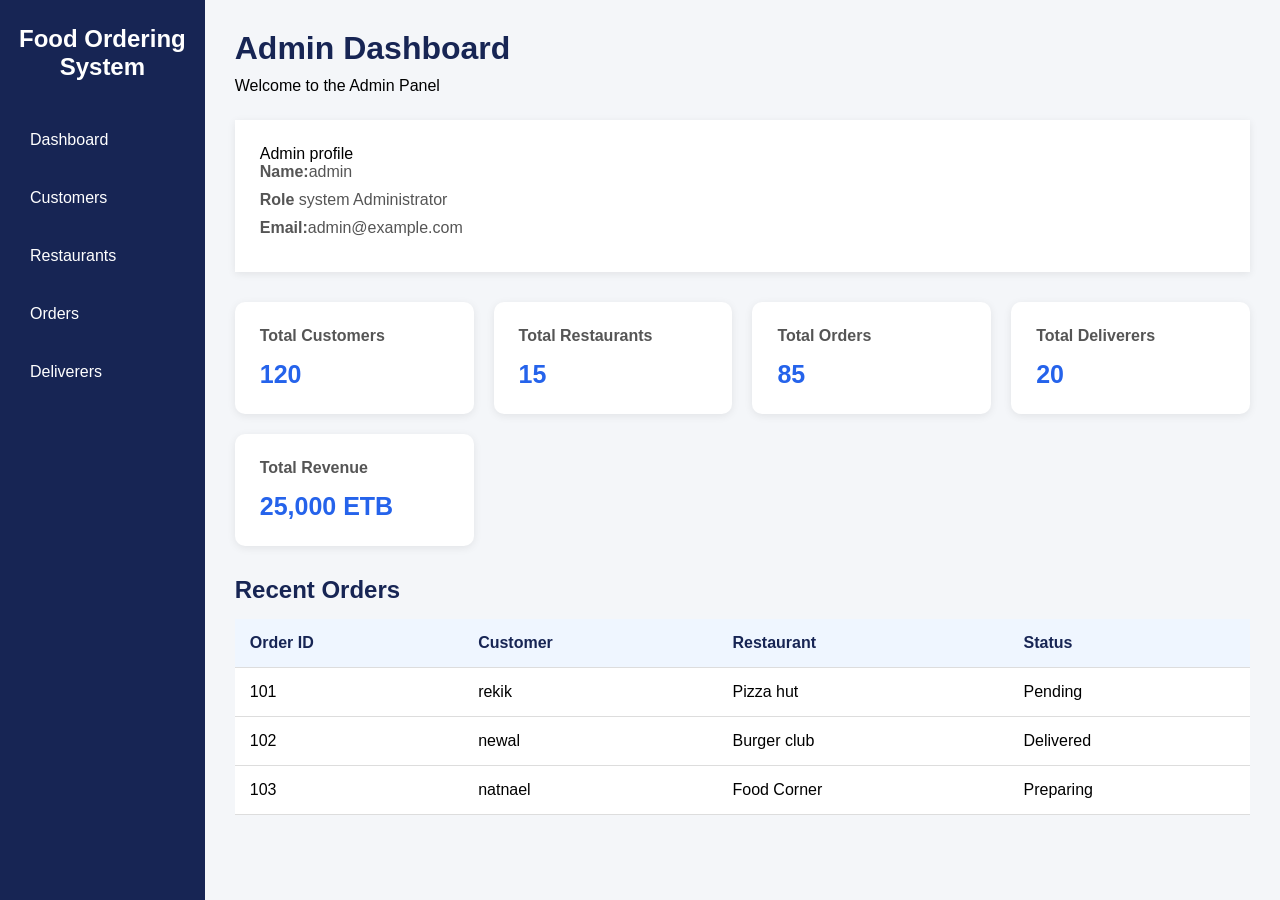
<file: admin/index.html>
<!DOCTYPE html>
<html>
<head>
    <title>Admin Dashboard</title>
    <link rel="stylesheet" href="admin.css">
</head>

<body>

    <div class="sidebar">
        <h2>Food Ordering System</h2>

        <a href="index.html">Dashboard</a>
        <a href="customers.html">Customers</a>
        <a href="restaurants.html">Restaurants</a>
        <a href="orders.html">Orders</a>
        <a href="deliverers.html">Deliverers</a>
    </div>

    <div class="main">

        <h1>Admin Dashboard</h1>
        <p>Welcome to the Admin Panel</p>

        <div class="admin-profile"
            <h2> Admin profile </h2>
            <p><strong>Name:</strong>admin</p>
            <p><strong>Role</strong> system Administrator </p>
            <p><strong>Email:</strong>admin@example.com</p>
        </div>
        
        <div class="cards">

            <div class="card">
                <h3>Total Customers</h3>
                <p>120</p>
            </div>

            <div class="card">
                <h3>Total Restaurants</h3>
                <p>15</p>
            </div>

            <div class="card">
                <h3>Total Orders</h3>
                <p>85</p>
            </div>

            <div class="card">
                <h3>Total Deliverers</h3>
                <p>20</p>
            </div>

            <div class="card">
                <h3>Total Revenue</h3>
                <p>25,000 ETB</p>
            </div>

        </div>

        <h2>Recent Orders</h2>

        <table>
            <tr>
                <th>Order ID</th>
                <th>Customer</th>
                <th>Restaurant</th>
                <th>Status</th>
            </tr>

            <tr>
                <td>101</td>
                <td>rekik</td>
                <td>Pizza hut</td>
                <td>Pending</td>
            </tr>

            <tr>
                <td>102</td>
                <td>newal</td>
                <td>Burger club</td>
                <td>Delivered</td>
            </tr>

            <tr>
                <td>103</td>
                <td>natnael</td>
                <td>Food Corner</td>
                <td>Preparing</td>
            </tr>
        </table>

    </div>

</body>
</html>
</file>
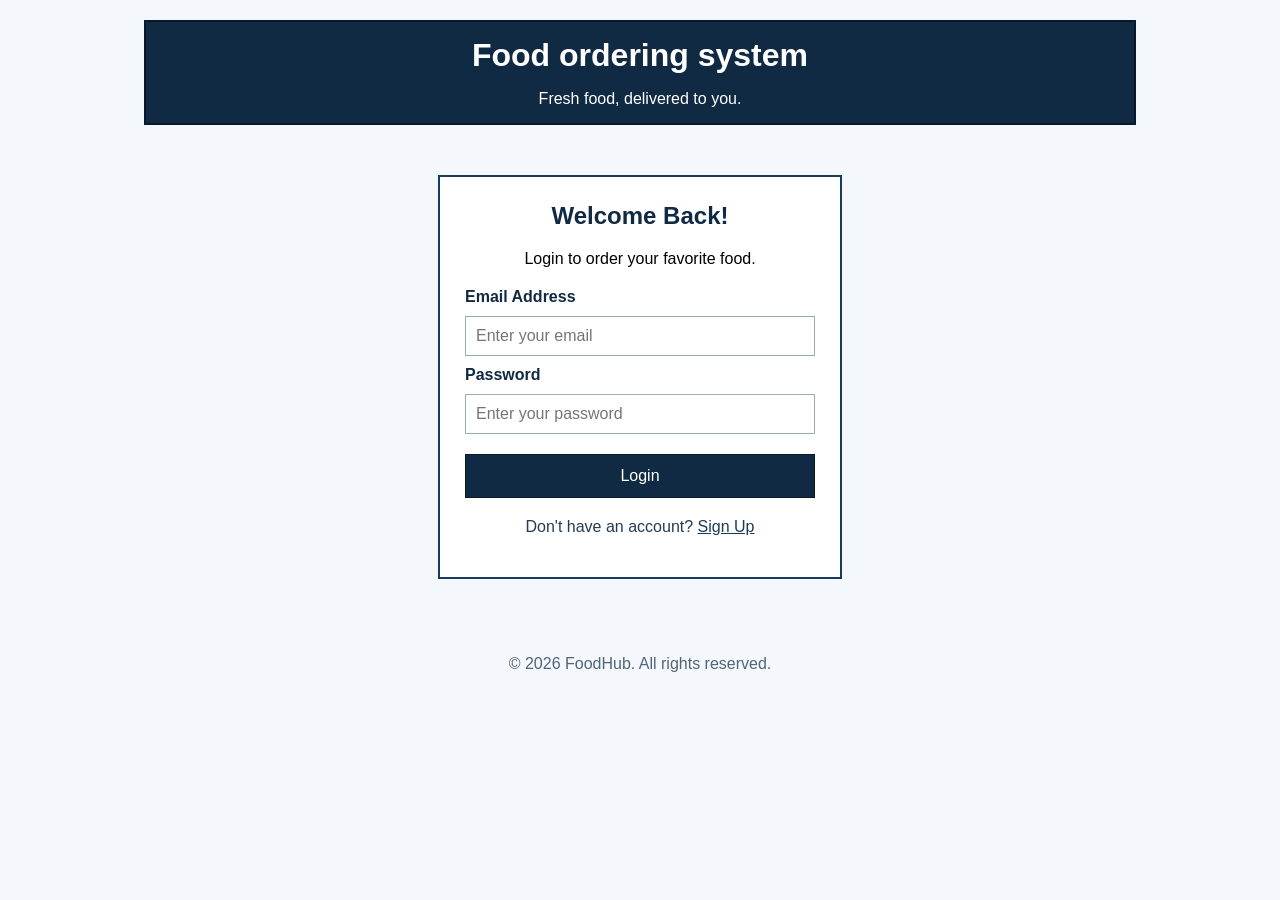
<file: login.html>
<!DOCTYPE html>
<html lang="en">
<head>
    <meta charset="UTF-8">
    <meta name="viewport" content="width=device-width, initial-scale=1.0">
    <title>FoodHub - Login</title>
    <link rel="stylesheet" href="style.css">
</head>
<body>
    <div class="page">
        <header class="header">
            <h1>Food ordering system</h1>
            <p>Fresh food, delivered to you.</p>
        </header>

        <main class="login-container">
            <div class="login-box">
                <h2>Welcome Back!</h2>
                <p class="login-text">Login to order your favorite food.</p>

                <form>
                    <label for="email">Email Address</label>
                    <input type="email" id="email" name="email"
                           placeholder="Enter your email">

                    <label for="password">Password</label>
                    <input type="password" id="password" name="password"
                           placeholder="Enter your password">

                    <button type="submit">Login</button>
                </form>

                <p class="signup-text">Don't have an account?
                    <a href="#">Sign Up</a>
                </p>
            </div>
        </main>

        <footer class="footer">
            <p>&copy; 2026 FoodHub. All rights reserved.</p>
        </footer>
    </div>
</body>
</html>
</file>
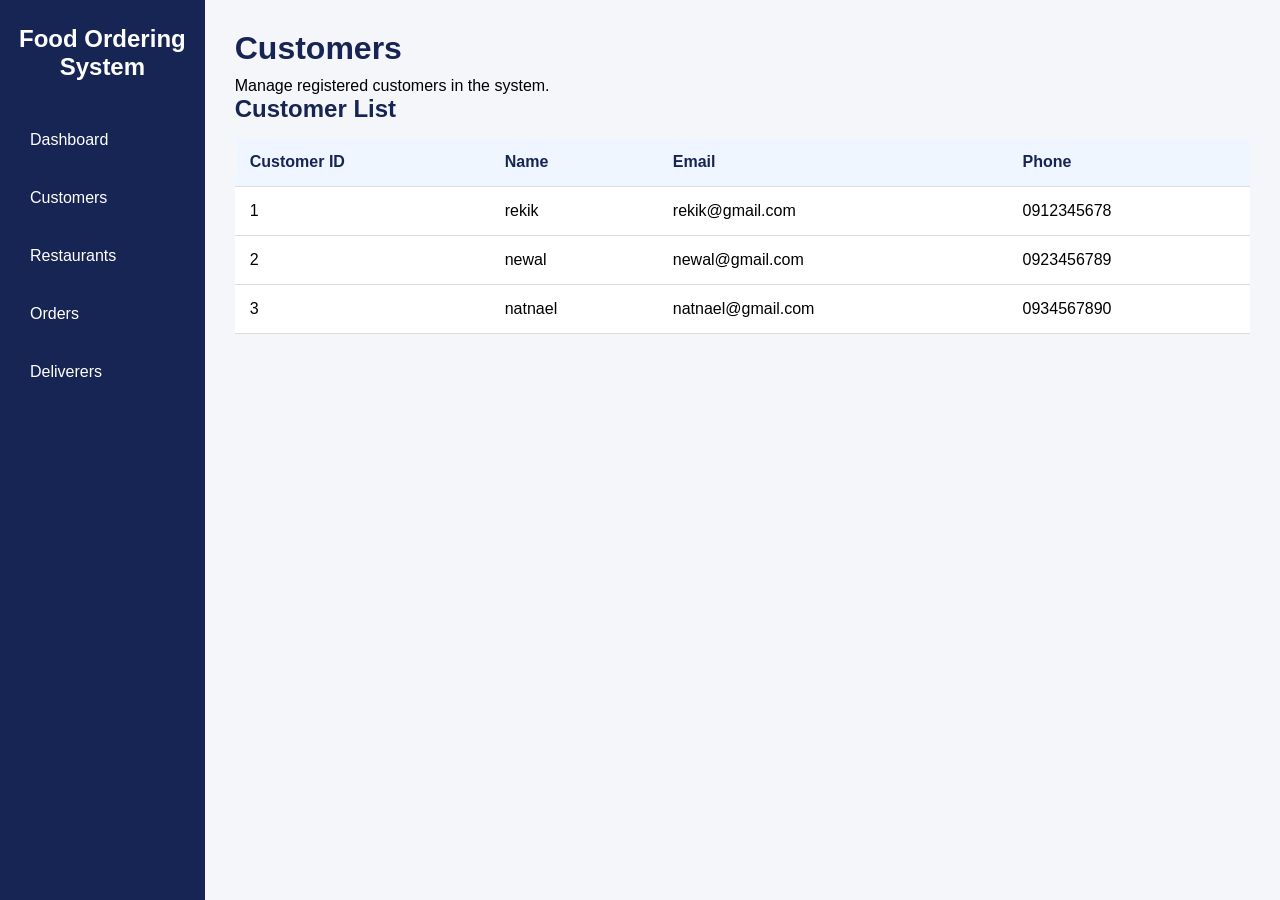
<file: admin/customers.html>
<!DOCTYPE html>
<html>
<head>
    <title>Customers</title>
    <link rel="stylesheet" href="admin.css">
</head>

<body>

    <div class="sidebar">
        <h2>Food Ordering System</h2>

        <a href="index.html">Dashboard</a>
        <a href="customers.html">Customers</a>
        <a href="restaurants.html">Restaurants</a>
        <a href="orders.html">Orders</a>
        <a href="deliverers.html">Deliverers</a>
    </div>

    <div class="main">

        <h1>Customers</h1>
        <p>Manage registered customers in the system.</p>

        <h2>Customer List</h2>

        <table>
            <tr>
                <th>Customer ID</th>
                <th>Name</th>
                <th>Email</th>
                <th>Phone</th>
            </tr>

            <tr>
                <td>1</td>
                <td>rekik</td>
                <td>rekik@gmail.com</td>
                <td>0912345678</td>
            </tr>

            <tr>
                <td>2</td>
                <td>newal</td>
                <td>newal@gmail.com</td>
                <td>0923456789</td>
            </tr>

            <tr>
                <td>3</td>
                <td>natnael</td>
                <td>natnael@gmail.com</td>
                <td>0934567890</td>
            </tr>
        </table>

    </div>

</body>
</html>
</file>
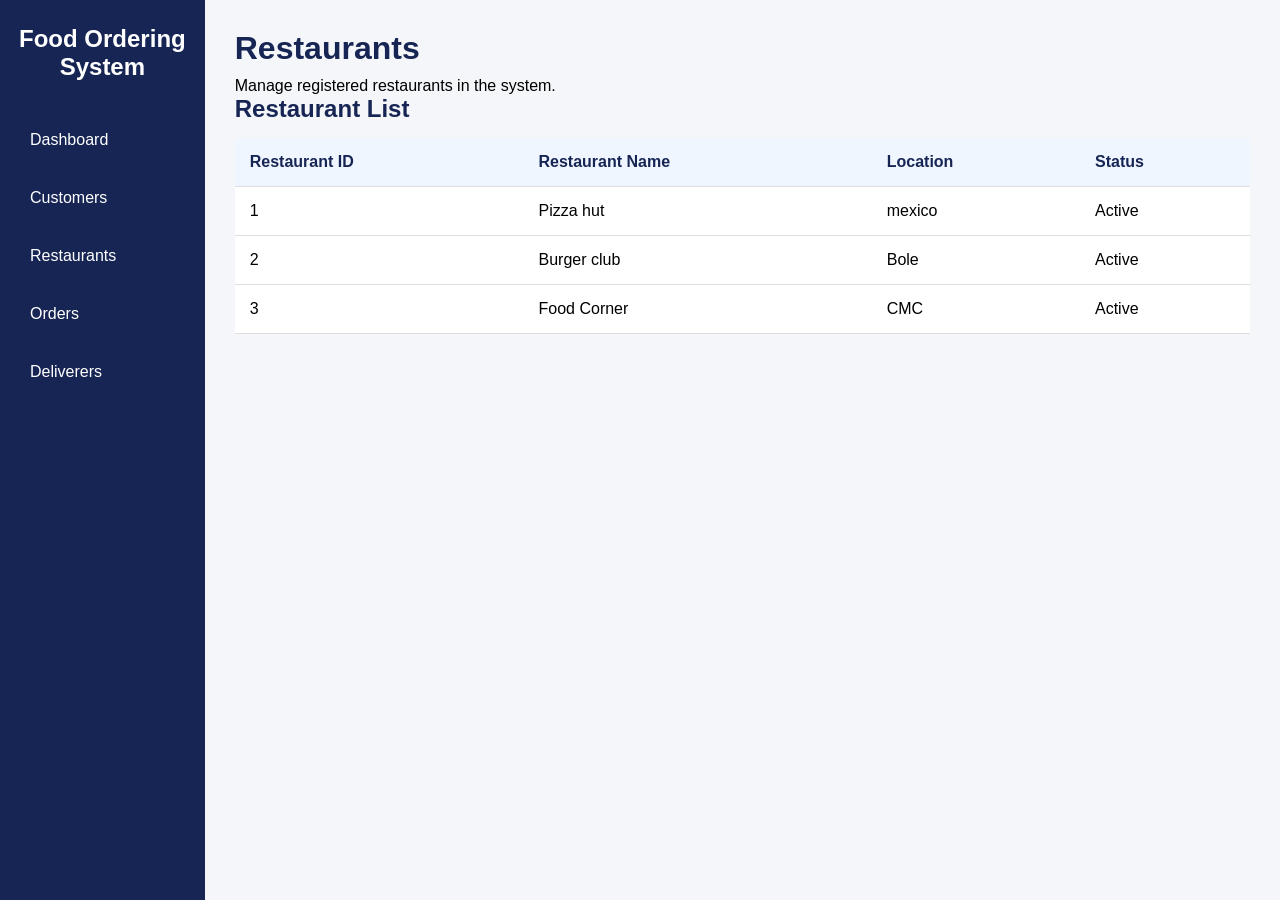
<file: admin/restaurants.html>
<!DOCTYPE html>
<html>
<head>
    <title>Restaurants</title>
    <link rel="stylesheet" href="admin.css">
</head>
<body>
    <div class="sidebar">
        <h2>Food Ordering System</h2>

        <a href="index.html">Dashboard</a>
        <a href="customers.html">Customers</a>
        <a href="restaurants.html">Restaurants</a>
        <a href="orders.html">Orders</a>
        <a href="deliverers.html">Deliverers</a>
    </div>
    <div class="main">
        <h1>Restaurants</h1>
        <p>Manage registered restaurants in the system.</p>
        <h2>Restaurant List</h2>
        <table>
            <tr>
                <th>Restaurant ID</th>
                <th>Restaurant Name</th>
                <th>Location</th>
                <th>Status</th>
            </tr>

            <tr>
                <td>1</td>
                <td>Pizza hut</td>
                <td>mexico</td>
                <td>Active</td>
            </tr>

            <tr>
                <td>2</td>
                <td>Burger club</td>
                <td>Bole</td>
                <td>Active</td>
            </tr>

            <tr>
                <td>3</td>
                <td>Food Corner</td>
                <td>CMC</td>
                <td>Active</td>
            </tr>
        </table>
    </div>
</body>
</html>
</file>
<file: admin/admin.css>
* {
    margin: 0;
    padding: 0;
    box-sizing: border-box;
    font-family: Arial, sans-serif;
}

body {
    display: flex;
    background-color: #f4f6f9;
}

.sidebar {
    width: 240px;
    min-height: 100vh;
    background-color: #172554;
    color: white;
    padding: 25px 15px;
}

.sidebar h2 {
    text-align: center;
    margin-bottom: 35px;
}

.sidebar a {
    display: block;
    color: white;
    text-decoration: none;
    padding: 15px;
    margin-bottom: 10px;
    border-radius: 6px;
}

.sidebar a:hover {
    background-color: #2563eb;
}

.main {
    width: 100%;
    padding: 30px;
}
.main h1 {
    color: #172554;
    margin-bottom: 10px;
}
.main h2 {
    margin-bottom: 15px;
    color: #172554;
}
.cards {
    display: grid;
    grid-template-columns: repeat(4, 1fr);
    gap: 20px;
    margin: 30px 0;
}
.card {
    background-color: white;
    padding: 25px;
    border-radius: 10px;
    box-shadow: 0 2px 8px rgba(0, 0, 0, 0.08);
}

.card h3 {
    color: #555;
    font-size: 16px;
    margin-bottom: 15px;
}

.card p {
    font-size: 25px;
    font-weight: bold;
    color: #2563eb;
}
table {
    width: 100%;
    border-collapse: collapse;
    background-color: white;
}
th, td {
    padding: 15px;
    text-align: left;
    border-bottom: 1px solid #ddd;
}
th {
    background-color: #eff6ff;
    color: #172554;
}
@media (max-width: 800px) {
    .cards {
        grid-template-columns: repeat(2, 1fr);
    }
}
.admin-profile{
    background-color:white;
    padding:25px;
    margin:25px 0;
    border-radies:10px;
    box-shadow:0 2px 8px rgba( 0,0,0,0.08);}
.admin-profile h2{
    color:#172554;
    margin-bottom:15px;}
.admin-profile p {
    color:#555;
    margin-bottom:10px;
    font-size:16px;}
</file>
<file: style.css>
body {
    font-family: Arial, sans-serif;
    background-color: #f4f7fb;
    margin: 20px;
}

.page {
    width: 80%;
    margin: auto;
}

.header {
    background-color: #102a43;
    color: white;
    text-align: center;
    padding: 15px;
    border: 2px solid #071a2b;
}

.header h1 {
    margin: 0;
    font-size: 2rem;
}

.header p {
    margin-bottom: 0;
}

.login-container {
    display: flex;
    justify-content: center;
    align-items: center;
    padding: 30px;
    margin-top: 20px;
}

.login-box {
    width: 350px;
    background-color: white;
    border: 2px solid #183b5b;
    padding: 25px;
}

.login-box h2 {
    text-align: center;
    color: #102a43;
    margin-top: 0;
}

.login-text {
    text-align: center;
    margin-bottom: 20px;
}

form {
    display: flex;
    flex-direction: column;
    gap: 10px;
}

label {
    font-weight: bold;
    color: #102a43;
}

input {
    padding: 10px;
    border: 1px solid #9aabba;
    font-size: 1rem;
}

button {
    background-color: #102a43;
    color: white;
    border: 1px solid #071a2b;
    padding: 12px;
    font-size: 1rem;
    margin-top: 10px;
}

.signup-text {
    text-align: center;
    margin-top: 20px;
    color: #243b53;
}

a {
    color: #183b5b;
}

.footer {
    text-align: center;
    margin-top: 20px;
    padding: 10px;
    color: #526477;
}
</file>
